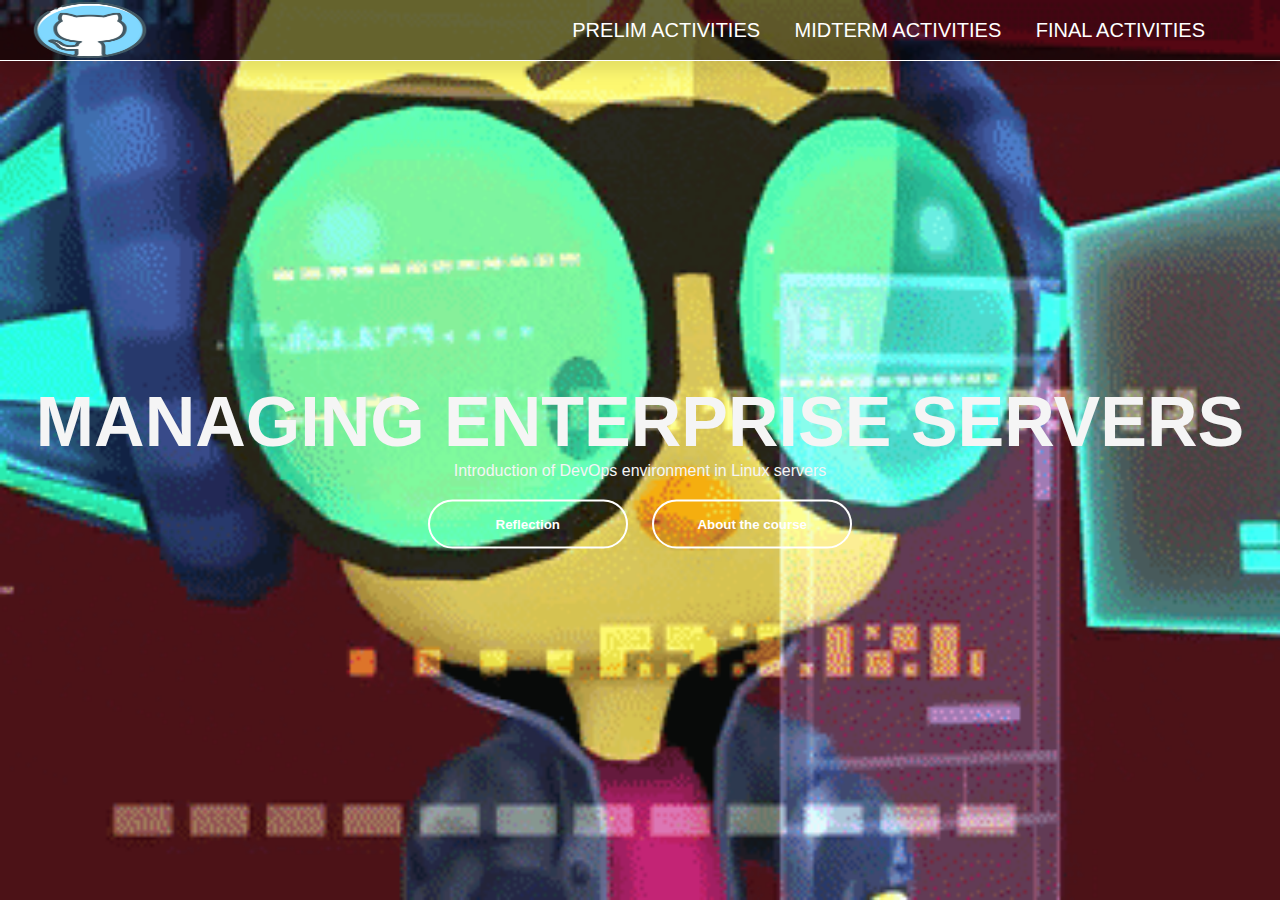
<file: Project Website as an Student/index.html>
<html>
<head>
    <title>FINAL PROJECT</title>
    <link rel="stylesheet" href="style.css">
</head>

<body>
    <div class="banner">
        <div class="dropdown">
            <div class="navbar">
                <a href="https://github.com/jozshua?tab=repositories" target="_blank">
                    <img src="images/github-2690381-2232884.webp" class="logo"></a>
                <ul>
                    <li><a href='#'></a></li>
                    <li><a href='#'>PRELIM ACTIVITIES</a>
                        <ul>
                            <li><a href="PRELIMS/Actvity 1.pdf">Activity 1</a></li>
                            <li><a href="PRELIMS/Activity 2.pdf">Activity 2</a></li>
                            <li><a href="PRELIMS/Activity 3.pdf">Activity 3</a></li>
                            <li><a href="PRELIMS/Activity 4.pdf">Activity 4</a></li>
                            <li><a href="PRELIMS/Activity 5.pdf">Activity 5</a></li>
                            <li><a href="PRELIMS/PRELIM EXAM.pdf">Prelim Exam</a></li>
                        </ul>
                    </li>
                    <li><a href="#">MIDTERM ACTIVITIES</a>
                        <ul>
                            <li><a href="MIDTERMS/Activity 6.pdf">Activity 6</a></li>
                            <li><a href="MIDTERMS/Activity 7.pdf">Activity 7</a></li>
                            <li><a href="MIDTERMS/Activity 8.pdf">Activity 8</a></li>
                            <li><a href="MIDTERMS/Activity 9.pdf">Activity 9</a></li>
                            <li><a href="MIDTERMS/Activity 10.pdf">Activity 10</a></li>
                            <li><a href="MIDTERMS/Midterm Exam.pdf">Midterm Exam</a></li>
                        </ul>
                    </li>
                    <li><a href='#'>FINAL ACTIVITIES</a>
                        <ul>
                            <li><a href="FINALS/Activity 11.pdf">Activity 11</a></li>
                            <li><a href="FINALS/Activity12.pdf">Activity 12</a></li>
                            <li><a href="FINALS/Activity 13.pdf">Activity 13</a></li>
                            <li><a href="FINALS/Activity 14.pdf">Activity 14</a></li>
                            <li><a href="FINALS/Activity 15.pdf">Activity 15</a></li>
                            <li><a href="FINALS/FINAL EXAM.pdf">Final Exam</a></li>
                        </ul>
                    </li>
                </ul>
            </div>
            <div class="content">
                <h1>MANAGING ENTERPRISE SERVERS</h1>
                <p>Introduction of DevOps environment in Linux servers</p>
                <div>
                    <a href="reflection.html" target="_blank">
                        <button type="button"><span></span>Reflection</button></a>
                        <a href="course.html"><button type="button"><span></span>About the course</button>
                </div>
            </div>
        </div>
    </div>
</body>

</html>
</file>
<file: Project Website as an Student/style.css>
*{
    margin: 0;
    padding: 0;
    font-family: arial;
}

.banner {
    height: 100vh;
    width: 100%;
    background-image: url(images/BG.gif);
    background-size: cover;
    background-position: center;
    background-attachment: fixed;
    z-index: -30px;
    }

.dropdown{
    margin: 0 auto;
}

.navbar {
    height: 60px;
    box-shadow: 0 10px 15px rgba(0,0,0,0.1);
    background: rgba(0,0,0,0.6);
    border-bottom: 1px solid #fff;
}

.logo {
    height: 60;
    width: 120px;
    cursor: pointer;
    position: absolute;
    margin-left: 30;
}

.navbar ul{
    padding: 0;
    margin: 0;
    float: right;
    margin-right: 60px;
}

.navbar ul li{
    position: relative;
    list-style: none;
    display: inline-block;
}

.navbar ul li a{
    display: block;
    padding: 0 15px;
    color: white;
    text-decoration: none;
    line-height: 60px;
    font-size: 20px;
}

.navbar ul li a:hover{
    background: rgba(0,0,0,0.6);
}

.navbar ul ul{
    position: absolute;
    top: 60px;
    display: none;
}

.navbar ul li:hover > ul{
    display: block;
    z-index: 30;
    cursor: pointer;
    background: rgba(0,0,0,0.6);
}

.navbar ul ul li{
    width: 150px;
    float: none;
    display: list-item;
    position: relative;
}

.navbar h1{
    color: white;
    cursor: default;
}

.content{
    width: 100%;
    position: absolute;
    top: 50%;
    transform: translateY(-50%);
    text-align: center;
    color: whitesmoke;
}

.content h1{
    font-size: 70px;
    margin-top: 50px;
    color: whitesmoke;
    

}

button{
    width: 200px;
    padding: 15px 0;
    margin-top: 150px;
    margin: 20px 10px;
    border-radius: 25px;
    font-weight: bold;
    border: 2px solid white;
    background: transparent;
    color: white;
    cursor: pointer; 
    position: relative;
    overflow: hidden;
}

span{
    background: #009688;
    height: 100%;
    width: 0;
    border-radius: 25px;
    position: absolute;
    left: 0;
    bottom: 0;
    z-index: -1;
    transition: 0.5s;
}
button:hover span{
    width: 100%;
}
</file>
